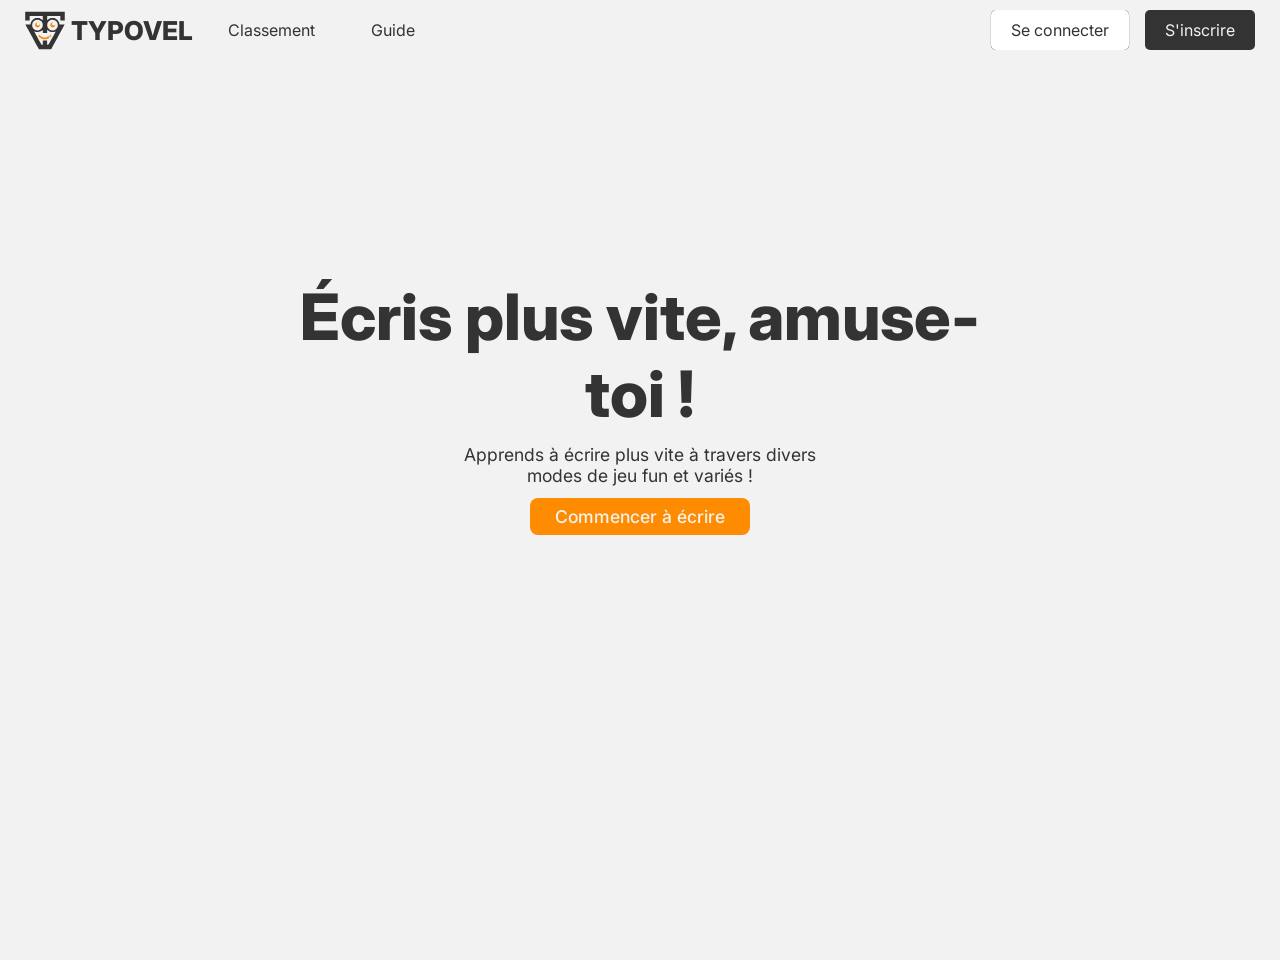
<file: frontend/index.html>
<!DOCTYPE html>
<html lang="fr">
<head>
    <meta charset="UTF-8">
    <meta name="viewport" content="width=device-width, initial-scale=1.0">
    <link rel="icon" type="image/svg+xml" href="assets/img/logo-icon.svg">
    <link rel="preconnect" href="https://fonts.googleapis.com">
    <link rel="preconnect" href="https://fonts.gstatic.com" crossorigin>
    <link href="https://fonts.googleapis.com/css2?family=Inter:wght@400;500;600;700;800&family=JetBrains+Mono:wght@400;500;700&display=swap" rel="stylesheet">
    <link rel="stylesheet" href="https://cdnjs.cloudflare.com/ajax/libs/font-awesome/6.5.0/css/all.min.css">
    <link rel="stylesheet" href="css/style.css">
    <title>Typovel</title>
</head>

<body>
    <header>
        <nav>
            <a href="/" class="logo"><img src="assets/img/logo-icon.svg" class="logo-icon" alt="Typovel Logo"><span>TYPOVEL</span></a>
            <div class="left">
                <a href="wip.html" class="nav-link"><span>Classement</span></a>
                <a href="wip.html" class="nav-link"><span>Guide</span></a>
            </div>
            <div class="right">
                <a href="wip.html" class="login nav-link"><span>Se connecter</span></a>
                <a href="wip.html" class="register nav-link"><span>S'inscrire</span></a>
            </div>
            <div class="menu">
                <i class="fa-solid fa-bars bouton"></i>
                <div class="close nav-menu">
                    <div class=login-section>
                        <a href="wip.html" class=register><span>S'inscrire</span></a>
                        <a href="wip.html" class="login"><span >Se connecter</span></a>
                    </div>
                    <div class="other">
                        <a href="wip.html"><span>Classement</span></a>
                        <a href="wip.html"><span>Guide</span></a>
                    </div>
                </div>
            </div>
        </nav>
    </header>

    <main>
        <div class="hero">
            <div class="hero-container">
                <h1 class="hero-title">Écris plus vite, amuse-toi !</h1>
                <p class="hero-lead">Apprends à écrire plus vite à travers divers modes de jeu fun et variés ! </p>
                <a href="game.html" class="hero-cta"><span>Commencer à écrire</span></a>
            </div>
        </div>
    </main>
    <script src="js/ui.js"></script>
</body>
</html>
</file>
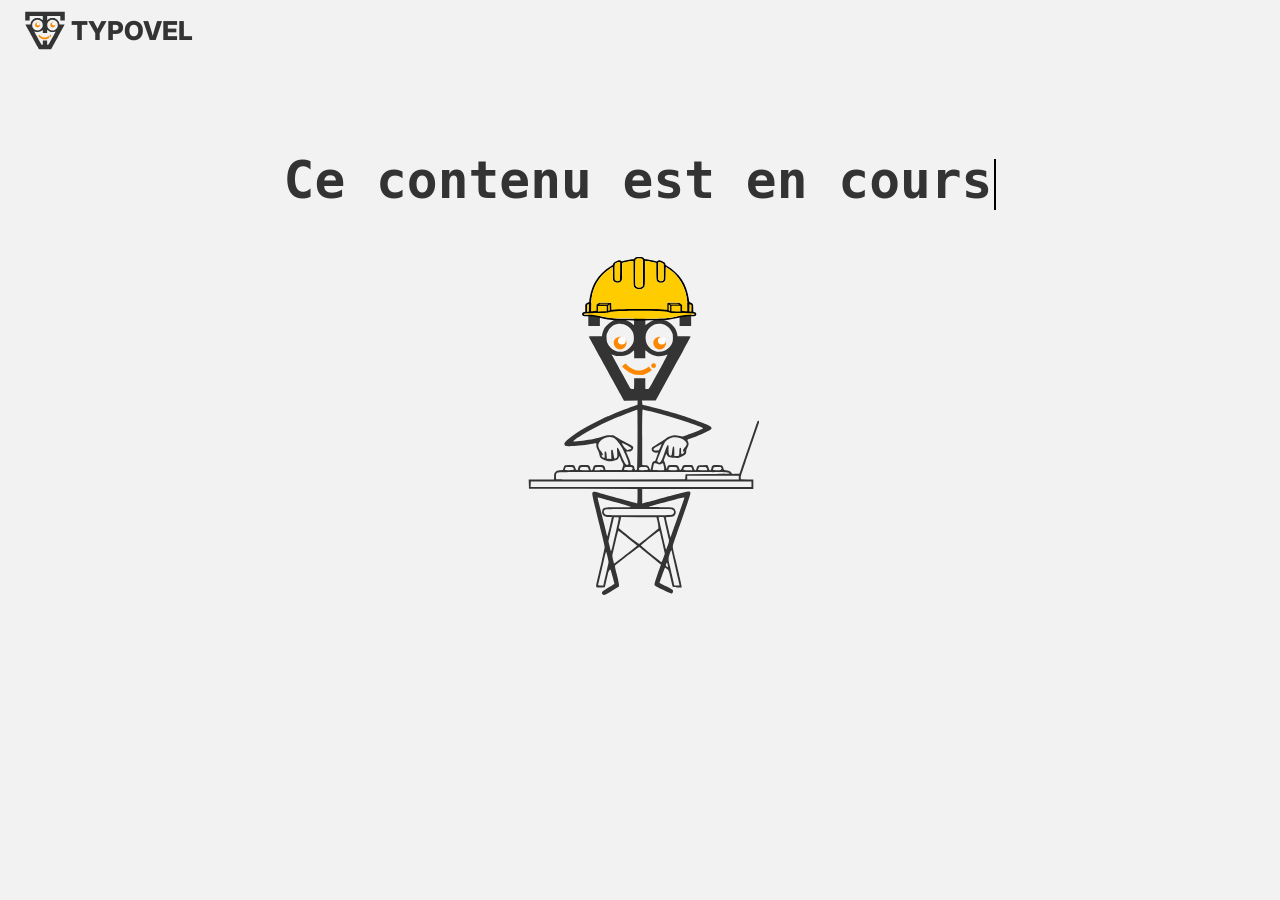
<file: frontend/wip.html>
<!DOCTYPE html>
<html lang="en">
<head>
    <meta charset="UTF-8">
    <meta name="viewport" content="width=device-width, initial-scale=1.0">
    <link rel="icon" type="image/svg+xml" href="assets/img/logo-icon.svg">
    <link rel="preconnect" href="https://fonts.googleapis.com">
    <link rel="preconnect" href="https://fonts.gstatic.com" crossorigin>
    <link href="https://fonts.googleapis.com/css2?family=Inter:wght@400;500;600;700;800&family=JetBrains+Mono:wght@400;500;700&display=swap" rel="stylesheet">
    <link rel="stylesheet" href="https://cdnjs.cloudflare.com/ajax/libs/font-awesome/6.5.0/css/all.min.css">
    <link rel="stylesheet" href="css/style.css">
    <title>Typovel | Work in Progress</title>
</head>
<body>
    <nav>
        <a href="/" class="logo"><img src="assets/img/logo-icon.svg" class="logo-icon" alt="Typovel Logo"><span>TYPOVEL</span></a>
    </nav>

    <main>
        <div class="center">
            <div class="typing-text">
                <h1 id="type-animation cursor-blink">Ce contenu est en cours de développement</h1>
                <span class="wip-caret"></span>
            </div>
            <img src="assets/img/WIP.svg" alt="Work in progress icon" class="wip-icon">
        </div>
    </main>
    <script src="js/wip.js"></script>
</body>
</html>
</file>
<file: frontend/css/style.css>
:root {
    /* Palette de couleur */
    --brand-orange: #FF8C00;
    --brand-dark: #333333;
    --white: #FFFFFF;

    /* Role */
    --primary: var(--brand-orange);
    --secondary: #d37400; /* primary hover */
    --background: #F2F2F2;
    --bg-light: var(--white);

    /* Text  Color*/
    --text-primary: var(--brand-dark);
    --text-secondary: #636363;

    /* Font families */
    --font-main: 'Inter', sans-serif;
    --font-mono: 'JetBrains Mono', monospace; /* Pour le jeu */

    /* Font bold */
    --fw-regular: 400;
    --fw-medium: 500;
    --fw-semibold: 600;
    --fw-bold: 800;

    /* Hover color */
    --text-hover: #000000;
    --light-bg-hover-active: #e5e7eb;
    --dark-bg--hover-active: #484848;

}

body {
    font-family: var(--font-main);
    font-weight: var(--fw-regular);
    color: var(--text-primary);
    background-color: var(--background);
    -webkit-font-smoothing: antialiased;
}

* {
    margin: 0;
    padding: 0;
    box-sizing: border-box;
}

i {
    font-family:'Franklin Gothic Medium', 'Arial Narrow', 'Arial', 'sans-serif';
}

a {
    text-decoration: none;
    color: var(--brand-dark)
}

.logo {
    display: flex;
    align-items: center;
    gap: 0.4rem;
    margin-right: 15px;
}

.logo span {
    font-size: 26px;
    font-weight: var(--fw-bold);
}

.logo-icon {
    margin-right: auto;
    height: 40px;
}


/* NAVBAR SECTION */

nav {
    display: flex;
    align-items: center;
    justify-content: space-between;
    padding: 0 25px;
    height: 60px;
    font-size: 1rem;
}

nav .left {
    display: flex;
    gap: 1rem;
    margin-right: auto;
}

nav .right {
    display: flex;
    gap: 1rem;
}


.nav-link {
    padding: 10px 20px;
}


.nav-link:not(.register):hover {
    color: var(--text-hover);
}


nav .menu {
    display: none;
}


/* HERO SECTION */

.hero {
    min-height: 100vh;
    display: flex;
    flex-direction: column;
    justify-content: center;
    align-items: center;
}


.hero-container {
    display: flex;
    flex-direction: column;
    justify-content: center;
    align-items: center;
    text-align: center;
    gap: 0.75rem;
    margin-bottom: 13rem;
}

.hero-container .hero-title {
    width: clamp(280px, 80vw, 700px);
    font-size: clamp(2.2rem, 5vw, 4.5rem);
    font-weight: var(--fw-bold);
    
}

.hero-container .hero-lead {
    width: clamp(260px, 70vw, 400px);
    font-size: clamp(0.95rem, 2vw, 1.1rem);
}

.hero-container .hero-cta {
    color: var(--background);
    padding: 8px 25px;
    background-color: var(--primary);
    border-radius: 8px;
    font-size: 1.1rem;
    font-weight: var(--fw-medium);
}


.bouton {
    z-index: 1000;
    position: relative;
    cursor: pointer;
    padding: 7px;
    font-size: 1.5rem;
}


.open {
    position: fixed;
    display: flex;
    z-index: 100;
    left: 0;
    top: 70px;
    width: 100%;
    height: 100%;
    background-color: var(--background);
    flex-direction: column;
    align-items: center;
}

.close {
    display: none;
}


.nav-menu {
    height: 500px;
}


.nav-menu :is(.login-section, .other) {
    display: flex;
    flex-direction: column;
}

.nav-menu span {
    cursor: pointer;
}


.login-section {
    padding: 0 20px;
    width: 100%;
    gap: 20px;
}

.login-section a {
    text-align: center;
    padding: 10px;
}


.register {
    background-color: var(--brand-dark);
    color: var(--background);
    border-radius: 5px;
}


.login {
    box-shadow: 0 0 0 0.1px #000;
    background-color: var(--bg-light);
    border-radius: 5px;
}


.register:hover {
    background-color: var(--dark-bg--hover-active);
}

.login:hover {
    background-color: var(--light-bg-hover-active);
}


.other {
    margin-top: 2.5rem;
    padding: 15px 20px;
    width: 100%;
}


.other a{
    padding: 15px;
}

.other a:hover {
    background-color: var(--light-bg-hover-active);
    border-radius: 5px;
}


@media (max-width: 850px) {
    nav {
        padding: 0 25px;
    }
    nav .left {
        display: none;
    }

    nav .right  {
        display: none;
    }

    nav .menu {
        display: block;
        font-size: 1.2rem;
    }

}


@media (max-width: 700px) {

    .logo span {
        display: none;
    }
}




/* WORK IN PROGRESS SECTION */


.center {
    --typing-animation: 2s;

    display: flex;
    flex-direction: column;
    justify-content: space-between;
    align-items: center;
    height: 100%;
}


.wip-icon {
    width: clamp(120px, 25vw, 270px);
}




.center h1 {
    font-size: clamp(1.3rem, 4vw, 3.5rem);
    margin-top: clamp(50px, 10vh, 120px);
    font-family: monospace;

    overflow: hidden;
    white-space: pre-wrap;
    display: inline-block;

    text-align: center;
}


.wip-caret {
    display: inline-block;
    width: 2px;
    height: 1em;
    background: black;
    margin-left: 2px;

    animation: blink 0.8s infinite;
    vertical-align: bottom;
}


/* WIP animation */

@keyframes type-animation {
    from {
        width: 0%;
    }

    to {
        width: 40ch;
    }
}


@keyframes blink {
    50% {
        opacity: 0;
    }
}
</file>
